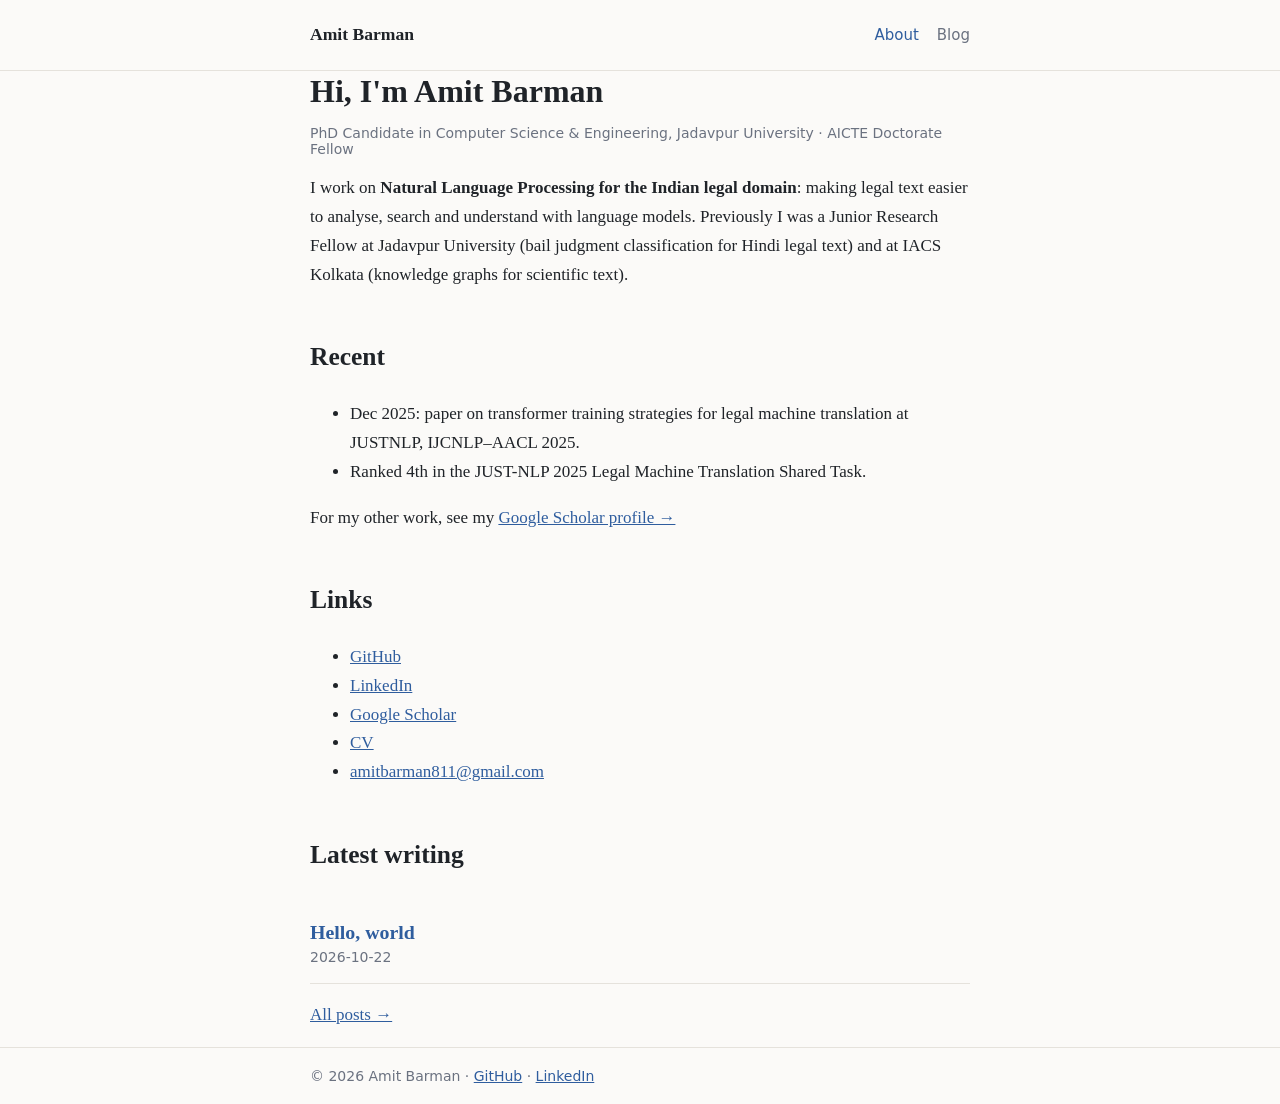
<file: index.html>
<!doctype html><html lang="en"><head><meta charset="utf-8"><meta name="viewport" content="width=device-width,initial-scale=1">
<title>Amit Barman</title><link rel="stylesheet" href="style.css"></head>
<body data-page="index"><div id="hdr"></div>
<main class="wrap">
<h1>Hi, I'm Amit Barman</h1>
<p class="muted">PhD Candidate in Computer Science &amp; Engineering, Jadavpur University · AICTE Doctorate Fellow</p>
<p>I work on <strong>Natural Language Processing for the Indian legal domain</strong>: making legal text easier to analyse, search and understand with language models. Previously I was a Junior Research Fellow at Jadavpur University (bail judgment classification for Hindi legal text) and at IACS Kolkata (knowledge graphs for scientific text).</p>
<h2>Recent</h2>
<ul>
<li>Dec 2025: paper on transformer training strategies for legal machine translation at JUSTNLP, IJCNLP–AACL 2025.</li>
<li>Ranked 4th in the JUST-NLP 2025 Legal Machine Translation Shared Task.</li>
</ul>
<p>For my other work, see my <a href="https://scholar.google.com/citations?user=C70C-EsAAAAJ&amp;hl=en">Google Scholar profile →</a></p>
<h2>Links</h2>
<ul>
<li><a href="https://github.com/imamit-b">GitHub</a></li>
<li><a href="https://www.linkedin.com/in/amitjucse/">LinkedIn</a></li>
<li><a href="https://scholar.google.com/citations?user=C70C-EsAAAAJ&amp;hl=en">Google Scholar</a></li>
<li><a href="https://www.linkedin.com/in/amitjucse/overlay/1767954444112/single-media-viewer/?profileId=ACoAADmOREUBj2F27LaDRP850dO34hpbZwYBHME">CV</a></li>
<li><a href="mailto:amitbarman811@gmail.com">amitbarman811@gmail.com</a></li>
</ul>
<h2>Latest writing</h2><div id="latest"></div>
</main><div id="ftr"></div>
<script src="common.js"></script>
<script>fetch('posts/posts.json').then(r=>r.json()).then(ps=>{
document.getElementById('latest').innerHTML=ps.slice(0,3).map(p=>`<div class="post-item"><h3><a href="post.html?p=${p.slug}">${p.title}</a></h3><div class="muted">${p.date}</div></div>`).join('')+'<p><a href="blog.html">All posts →</a></p>'})</script>
</body></html>
</file>
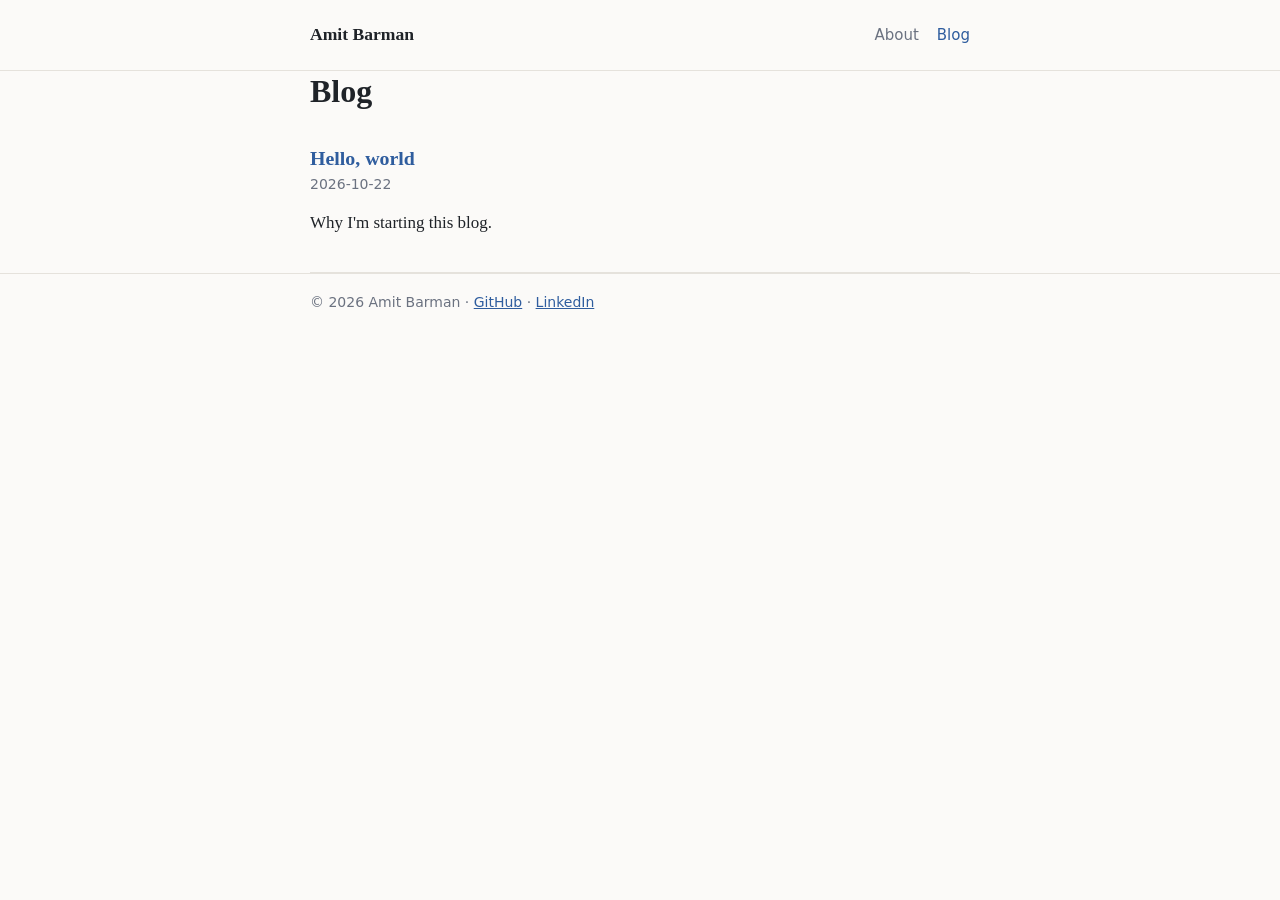
<file: blog.html>
<!doctype html><html lang="en"><head><meta charset="utf-8"><meta name="viewport" content="width=device-width,initial-scale=1">
<title>Blog · Amit Barman</title><link rel="stylesheet" href="style.css"></head>
<body data-page="blog"><div id="hdr"></div>
<main class="wrap"><h1>Blog</h1><div id="list"></div></main><div id="ftr"></div>
<script src="common.js"></script>
<script>fetch('posts/posts.json').then(r=>r.json()).then(ps=>{
document.getElementById('list').innerHTML=ps.sort((a,b)=>b.date.localeCompare(a.date)).map(p=>`<div class="post-item"><h3><a href="post.html?p=${p.slug}">${p.title}</a></h3><div class="muted">${p.date}</div><p>${p.summary||''}</p></div>`).join('')})</script>
</body></html>
</file>
<file: style.css>
:root{--bg:#fbfaf8;--fg:#1f2328;--muted:#6b7280;--accent:#2f5d9e;--line:#e5e2dc}
@media (prefers-color-scheme:dark){:root{--bg:#16181c;--fg:#e6e6e6;--muted:#9aa0a8;--accent:#7aa7e6;--line:#2a2d33}}
*{box-sizing:border-box}
body{margin:0;background:var(--bg);color:var(--fg);font:17px/1.7 Georgia,'Times New Roman',serif}
.wrap{max-width:700px;margin:0 auto;padding:0 20px}
header{border-bottom:1px solid var(--line);padding:20px 0}
header .wrap{display:flex;justify-content:space-between;align-items:baseline;flex-wrap:wrap;gap:8px}
.brand{font-weight:bold;font-size:1.1rem;color:var(--fg);text-decoration:none}
nav a{margin-left:18px;color:var(--muted);text-decoration:none;font:15px system-ui,sans-serif}
nav a:hover,nav a.on{color:var(--accent)}
main{padding:40px 0 60px}
h1{font-size:2rem;line-height:1.25;margin:0 0 .4em}
h2{margin-top:1.8em}
a{color:var(--accent)}
.muted{color:var(--muted);font:14px system-ui,sans-serif}
.post-item{padding:18px 0;border-bottom:1px solid var(--line)}
.post-item h3{margin:0}
.post-item a{text-decoration:none}
pre{background:var(--line);padding:14px;overflow:auto;border-radius:6px;font-size:14px}
code{font-size:.92em}
blockquote{border-left:3px solid var(--line);margin-left:0;padding-left:16px;color:var(--muted)}
footer{border-top:1px solid var(--line);padding:20px 0;color:var(--muted);font:14px system-ui,sans-serif}
</file>
